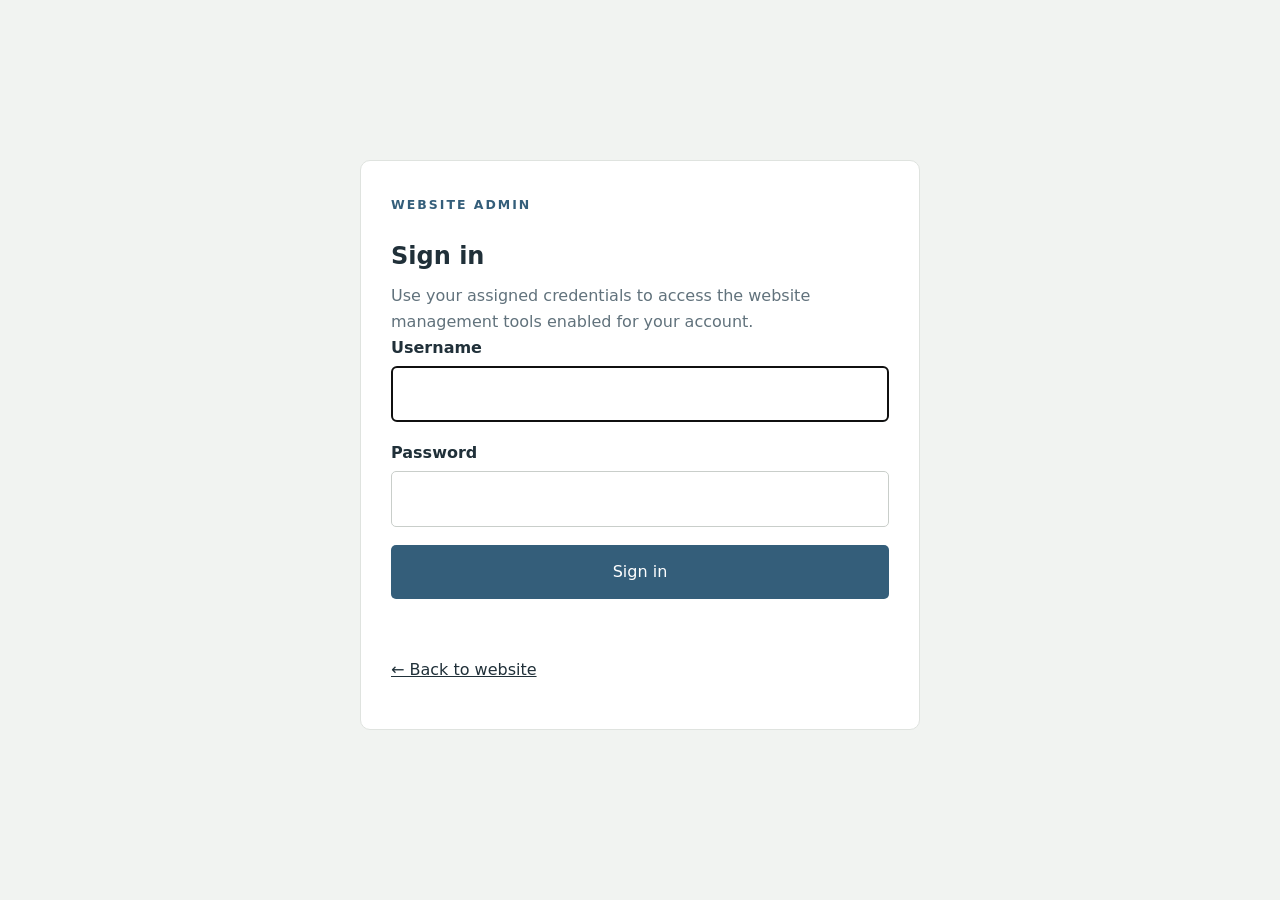
<file: admin/login.html>
<!doctype html><html lang="en"><head><meta charset="utf-8"><meta name="viewport" content="width=device-width,initial-scale=1"><title>Website Admin Login | All Things Drywall & Construction</title><meta name="robots" content="noindex,nofollow"><link rel="stylesheet" href="../styles.css"><link rel="stylesheet" href="admin.css"><script defer src="../client-login.js"></script></head><body class="admin-body"><main class="admin-shell" style="max-width:560px;min-height:100vh;display:grid;align-items:center"><section class="admin-panel"><div class="admin-section-head"><div><span class="eyebrow">Website admin</span><h1 style="margin-bottom:8px">Sign in</h1><p>Use your assigned credentials to access the website management tools enabled for your account.</p></div></div><form id="loginForm" class="upload-form" action="/api/admin/login" method="post" autocomplete="on"><label>Username<input id="username" name="username" type="text" autocomplete="username" required autofocus></label><label>Password<input id="password" name="password" type="password" autocomplete="current-password" required></label><button class="btn btn-primary" type="submit">Sign in</button></form><p id="loginStatus" class="admin-status" role="status" aria-live="polite"></p><p><a href="../index.html">← Back to website</a></p></section></main></body></html>
</file>
<file: styles.css>
@import url('/site-theme.css');
:root{--ink:#171a1d;--muted:#667078;--paper:#fff;--soft:#f4f5f3;--line:#dfe3df;--accent:#a9462c;--accent-dark:#7e321f;--forest:#24372d;--header:#151a17;--max:1180px;--shadow:0 18px 50px rgba(18,23,20,.10)}*{box-sizing:border-box}html{scroll-behavior:smooth}body{margin:0;font-family:Inter,ui-sans-serif,system-ui,-apple-system,BlinkMacSystemFont,"Segoe UI",sans-serif;color:var(--ink);background:var(--paper);line-height:1.6}img{max-width:100%;display:block}a{color:inherit}.wrap{width:min(calc(100% - 40px),var(--max));margin:auto}.topbar{background:var(--forest);color:#fff;font-size:.9rem}.topbar .wrap{display:flex;justify-content:space-between;gap:16px;padding:9px 0}.topbar a{text-decoration:none}.site-header{position:sticky;top:0;z-index:20;background:rgba(21,26,23,.97);backdrop-filter:blur(12px);border-bottom:1px solid rgba(255,255,255,.08);box-shadow:0 10px 30px rgba(0,0,0,.12)}.nav{min-height:82px;display:grid;grid-template-columns:auto minmax(90px,1fr) auto;align-items:center;gap:24px;position:relative}.nav::after{content:'Work hard\A Trust God';white-space:pre;justify-self:start;margin-left:6px;font-family:Georgia,'Times New Roman',serif;font-size:1.08rem;font-weight:700;font-style:italic;line-height:1.08;text-align:center;letter-spacing:.015em;color:rgba(154,174,181,.9);pointer-events:none}.brand{text-decoration:none;font-weight:900;letter-spacing:-.04em;font-size:1.18rem;line-height:1.05}.brand small{display:block;font-size:.67rem;letter-spacing:.13em;text-transform:uppercase;color:var(--muted);margin-top:5px}.brand-logo{display:inline-flex;align-items:center;flex:0 0 auto;background:#fff;padding:6px 10px;border-radius:6px;box-shadow:0 6px 18px rgba(0,0,0,.16)}.brand-logo img{width:190px;max-height:58px;object-fit:contain}.nav-links{display:flex;align-items:center;gap:27px}.nav-links a{text-decoration:none;font-weight:700;font-size:.94rem;color:#f3f6f4}.nav-links a:hover{color:#efb09e}.nav-links a:focus-visible{outline:2px solid #fff;outline-offset:5px}.btn{display:inline-flex;align-items:center;justify-content:center;min-height:48px;padding:0 22px;border-radius:5px;text-decoration:none;font-weight:800;border:1px solid transparent;transition:.2s ease;cursor:pointer;font:inherit}.btn-primary{background:var(--accent);color:#fff}.btn-primary:hover{background:var(--accent-dark)}.btn-dark{background:var(--ink);color:#fff}.btn-outline{border-color:var(--ink);background:transparent}.btn-outline:hover{background:var(--ink);color:#fff}.hero{min-height:690px;display:grid;align-items:end;background:linear-gradient(90deg,rgba(17,22,19,.88),rgba(17,22,19,.42)),url('https://allthingsdac.com/wp-content/uploads/2021/03/serv2.jpg') center/cover no-repeat;color:#fff}.hero-inner{padding:110px 0 92px;max-width:880px}.eyebrow{text-transform:uppercase;letter-spacing:.16em;font-size:.78rem;font-weight:900;color:var(--accent)}.hero .eyebrow{color:#efb09e}.hero h1,.page-hero h1{font-size:clamp(3rem,7vw,6rem);line-height:.96;letter-spacing:-.055em;margin:14px 0 24px}.hero p{font-size:1.2rem;max-width:720px;color:#eef1ef}.hero-actions{display:flex;flex-wrap:wrap;gap:12px;margin-top:34px}.hero .btn-outline{border-color:#fff;color:#fff}.hero .btn-outline:hover{background:#fff;color:var(--ink)}.scripture-link{display:inline-flex;align-items:center;gap:9px;margin-top:22px;padding:8px 0;color:#f1e5de;text-decoration:none;font-size:.85rem;font-weight:800;letter-spacing:.08em;text-transform:uppercase;border-bottom:1px solid rgba(241,229,222,.42);transition:.2s ease}.scripture-link:hover,.scripture-link:focus-visible{color:#fff;border-bottom-color:#fff}.scripture-link:focus-visible{outline:2px solid #fff;outline-offset:5px}section{padding:92px 0}.section-head{max-width:760px;margin-bottom:42px}.section-head h2{font-size:clamp(2.2rem,4vw,4.1rem);line-height:1;letter-spacing:-.045em;margin:10px 0 16px}.section-head p{color:var(--muted);font-size:1.08rem}.expertise{display:grid;grid-template-columns:repeat(3,1fr);gap:18px}.card{border:1px solid var(--line);background:#fff;border-radius:8px;overflow:hidden}.card img{width:100%;height:260px;object-fit:cover}.card-body{padding:28px}.card h3{font-size:1.35rem;margin:0 0 10px}.card p{color:var(--muted);margin:0}.trust-strip{padding:34px 0;background:var(--forest);color:#fff}.trust-grid{display:grid;grid-template-columns:repeat(3,1fr);gap:20px}.trust-grid div{padding:10px 18px;border-left:1px solid rgba(255,255,255,.24)}.trust-grid strong,.trust-grid span{display:block}.trust-grid strong{font-size:1.05rem}.trust-grid span{color:#dce3df;font-size:.92rem}.split{display:grid;grid-template-columns:1.05fr .95fr;gap:64px;align-items:center}.split img{width:100%;max-height:640px;object-fit:cover;border-radius:8px;box-shadow:var(--shadow)}.split h2{font-size:clamp(2.3rem,4vw,4rem);line-height:1;letter-spacing:-.045em;margin:10px 0 20px}.split p{color:var(--muted)}.stats{background:var(--soft)}.stat-grid{display:grid;grid-template-columns:repeat(4,1fr);gap:18px}.stat{background:#fff;border:1px solid var(--line);padding:34px;border-radius:8px}.stat strong{display:block;font-size:2.5rem;letter-spacing:-.05em}.stat span{color:var(--muted)}.cta{background:var(--forest);color:#fff}.cta .wrap{display:flex;justify-content:space-between;gap:30px;align-items:center}.cta h2{font-size:clamp(2.2rem,4vw,4rem);line-height:1;margin:0 0 12px;letter-spacing:-.045em}.cta p{color:#dce3df;margin:0}.page-hero{padding:110px 0 80px;background:var(--soft)}.page-hero h1{max-width:900px;margin-bottom:18px}.page-hero p{max-width:740px;color:var(--muted);font-size:1.15rem}.service-sections{display:grid;gap:24px}.service-feature{display:grid;grid-template-columns:1.05fr .95fr;gap:54px;padding:42px;border:1px solid var(--line);border-radius:10px}.service-feature h2{font-size:clamp(2rem,3vw,3rem);line-height:1.05;margin:8px 0 14px}.service-feature p{color:var(--muted);margin:0}.service-feature ul{columns:2;gap:28px;margin:0;padding-left:22px}.service-feature li{margin:0 0 10px;break-inside:avoid}.capabilities{background:var(--soft)}.cap-grid{display:grid;grid-template-columns:repeat(5,1fr);gap:10px}.cap-grid span{padding:16px;background:#fff;border:1px solid var(--line);border-radius:6px;font-weight:750;text-align:center}.project-grid{display:grid;grid-template-columns:repeat(2,1fr);gap:20px}.project-card{border:1px solid var(--line);border-radius:9px;overflow:hidden;background:#fff}.project-card>div:last-child{padding:24px}.project-card h2{margin:0 0 6px;font-size:1.35rem}.project-card p{margin:0;color:var(--muted)}.project-photo{aspect-ratio:16/10;background:linear-gradient(135deg,#c9cfcb,#eef0ee);position:relative}.project-photo:after{content:'Project photography pending import';position:absolute;inset:auto 18px 16px;color:#39443e;font-size:.78rem;font-weight:800;text-transform:uppercase;letter-spacing:.08em}.project-commercial{background:linear-gradient(135deg,#8f9a94,#d9ddda)}.project-winery{background:linear-gradient(135deg,#9a8778,#ddd4cd)}.project-government{background:linear-gradient(135deg,#7d8c92,#d9e0e2)}.project-industrial{background:linear-gradient(135deg,#6f7375,#ced0d1)}.project-ceiling{background:linear-gradient(135deg,#a6aaa8,#eceeed)}.project-garage{background:linear-gradient(135deg,#7f817e,#d9d8d4)}.photo-note{max-width:760px;margin:34px auto 0;text-align:center;color:var(--muted);font-size:.92rem}.team{display:grid;grid-template-columns:repeat(4,1fr);gap:16px}.person{border:1px solid var(--line);border-radius:8px;overflow:hidden;background:#fff}.person img{width:100%;aspect-ratio:4/5;object-fit:cover}.person div{padding:20px}.person h3{margin:0 0 4px}.person p{margin:0;color:var(--muted);font-size:.92rem}.contact-grid{display:grid;grid-template-columns:.8fr 1.2fr;gap:60px}.contact-card{background:var(--soft);padding:34px;border-radius:8px}.contact-card a{font-weight:800;text-decoration:none}.form{display:grid;gap:16px}.form label{font-weight:800;font-size:.9rem}.form input,.form textarea{width:100%;padding:14px 15px;border:1px solid #c9ceca;border-radius:5px;font:inherit;background:#fff}.form textarea{min-height:160px;resize:vertical}.footer{background:#111512;color:#fff;padding:55px 0 24px}.footer-grid{display:grid;grid-template-columns:1.5fr 1fr 1fr;gap:40px}.footer a{color:#d9e0dc;text-decoration:none}.footer small{color:#aeb9b2}.footer-logo{background:#fff;padding:8px 10px;border-radius:6px}.footer-logo img{width:210px;max-height:68px}.footer-bottom{border-top:1px solid #344039;margin-top:38px;padding-top:22px;color:#aeb9b2;font-size:.88rem}.mobile-toggle{display:none;background:none;border:0;font-size:1.5rem;color:#fff}@media(max-width:1050px) and (min-width:851px){.nav{gap:16px}.nav::after{font-size:.92rem;margin-left:2px}.nav-links{gap:18px}.nav-links a{font-size:.88rem}.btn{padding:0 16px}}@media(max-width:850px){.wrap{width:min(calc(100% - 28px),var(--max))}.topbar .wrap{justify-content:center}.topbar span{display:none}.nav{grid-template-columns:auto minmax(70px,1fr) auto;gap:14px}.nav::after{font-size:.9rem;line-height:1.05;margin-left:0}.mobile-toggle{display:block}.nav-links{display:none;position:absolute;left:0;right:0;top:82px;background:#151a17;padding:18px 24px 26px;border-bottom:1px solid rgba(255,255,255,.08);flex-direction:column;align-items:stretch}.nav-links.open{display:flex}.nav-links .btn{width:100%}.hero{min-height:610px}.hero-inner{padding:100px 0 70px}.expertise,.stat-grid,.team,.trust-grid{grid-template-columns:1fr 1fr}.split,.contact-grid,.service-feature{grid-template-columns:1fr;gap:34px}.service-feature ul{columns:1}.cap-grid{grid-template-columns:repeat(2,1fr)}.cta .wrap{display:block}.cta .btn{margin-top:24px}.footer-grid{grid-template-columns:1fr 1fr}.project-grid{grid-template-columns:1fr}}@media(max-width:560px){section{padding:70px 0}.nav{gap:10px}.nav::after{font-size:.78rem;letter-spacing:0;margin-left:0}.expertise,.stat-grid,.team,.footer-grid,.trust-grid{grid-template-columns:1fr}.hero h1,.page-hero h1{font-size:3.05rem}.hero{background-position:60% center}.card img{height:220px}.service-feature{padding:28px}.cap-grid{grid-template-columns:1fr}.brand-logo img{width:150px}.footer-logo img{width:190px}}
</file>
<file: admin/admin.css>
.admin-body{background:#f1f3f1}.admin-shell{width:min(calc(100% - 32px),1180px);margin:0 auto;padding:48px 0 80px}.admin-head{display:flex;justify-content:space-between;gap:28px;align-items:end;margin-bottom:28px}.admin-head h1{font-size:clamp(2.5rem,5vw,4.8rem);line-height:.95;letter-spacing:-.05em;margin:8px 0 12px}.admin-head p{max-width:720px;color:var(--muted);margin:0}.admin-head .btn-outline{background:#fff}.admin-head-actions{display:flex;gap:10px;flex-wrap:wrap;justify-content:flex-end}.admin-panel{background:#fff;border:1px solid var(--line);border-radius:10px;padding:30px;margin-top:22px}.admin-panel h2{margin-top:0}.project-form{display:grid;grid-template-columns:1.5fr 1fr 1.6fr auto;gap:16px;align-items:end}.upload-form{display:grid;grid-template-columns:1.4fr 1fr 1.3fr 1fr 1.4fr;gap:16px;align-items:end}.project-form label,.upload-form label,.admin-card label,.project-edit-form label{display:grid;gap:6px;font-weight:800;font-size:.88rem}.project-form input,.project-form select,.upload-form input,.upload-form select,.admin-card input,.admin-card select,.project-edit-form input{width:100%;min-height:46px;padding:10px 12px;border:1px solid #c9ceca;border-radius:5px;font:inherit;background:#fff}.upload-form .check-row,.admin-card .check-row{display:flex;align-items:center;gap:10px;min-height:46px}.check-row input{width:20px!important;min-height:20px!important}.admin-status{min-height:24px;margin:18px 0 0;font-weight:700;color:var(--forest)}.admin-status.error{color:#9e2f22}.admin-section-head{display:flex;align-items:end;justify-content:space-between;gap:20px}.admin-section-head h2{margin:5px 0 0}.admin-section-head p{margin:7px 0 0;color:var(--muted)}.project-list{display:grid;gap:10px;margin-top:18px}.project-row{display:flex;justify-content:space-between;align-items:center;gap:18px;padding:14px 16px;border:1px solid var(--line);border-radius:7px;background:var(--soft)}.project-row>div{display:flex;align-items:center;gap:10px;flex-wrap:wrap}.project-row strong{font-size:.98rem}.project-row small{color:var(--muted);width:100%;padding-left:98px}.project-row>a{font-weight:800;text-decoration:none;white-space:nowrap}.project-edit-form{width:100%;display:grid;grid-template-columns:minmax(0,1fr) auto;gap:18px;align-items:end}.project-edit-fields{display:grid;grid-template-columns:minmax(180px,.8fr) minmax(260px,1.7fr);gap:14px}.project-edit-meta{display:flex;align-items:end;gap:12px;flex-wrap:wrap;justify-content:flex-end}.project-edit-meta .project-type{margin-bottom:7px}.project-type{display:inline-flex;align-items:center;justify-content:center;min-width:88px;padding:4px 8px;border-radius:999px;color:#fff;font-size:.72rem;text-transform:uppercase;letter-spacing:.08em;font-weight:900}.project-type.commercial{background:#315f78}.project-type.residential{background:#9a5a32}.project-type.federal{background:#1f3348}.admin-grid{display:grid;grid-template-columns:repeat(3,1fr);gap:18px;margin-top:24px}.admin-grid.folder-view-active{display:block}.photo-folder-tree{display:grid;gap:14px}.photo-folder{border:1px solid var(--line);border-radius:9px;background:#fff;overflow:hidden}.photo-folder>summary{display:flex;justify-content:space-between;align-items:center;gap:14px;min-height:54px;padding:13px 16px;cursor:pointer;font-weight:900;list-style:none}.photo-folder>summary::-webkit-details-marker{display:none}.photo-folder>summary::before{content:'▸';font-size:1rem;transition:transform .15s ease}.photo-folder[open]>summary::before{transform:rotate(90deg)}.photo-folder-name{flex:1}.photo-folder-count{font-size:.78rem;color:var(--muted);font-weight:800}.category-folder>summary{background:#eef2ef;font-size:1.05rem}.subcategory-folder{margin:12px 0;border-color:#d7ddd8}.subcategory-folder>summary{background:#f7f8f7}.project-folder{margin:10px 0;border-color:#dfe4e0}.project-folder>summary{background:#fff}.site-images-folder>summary{background:#f3f1e8}.photo-folder-contents{padding:0 14px 14px}.photo-folder-description{margin:10px 2px 12px;color:var(--muted)}.photo-folder-grid{display:grid;grid-template-columns:repeat(3,minmax(0,1fr));gap:18px;padding-top:12px}.photo-folder-empty{margin:12px 2px;color:var(--muted);font-style:italic}.admin-card{border:1px solid var(--line);border-radius:8px;overflow:hidden;background:#fff}.admin-card>img{width:100%;aspect-ratio:4/3;object-fit:cover;background:var(--soft)}.admin-card-body{display:grid;gap:12px;padding:18px}.admin-card-actions{display:flex;gap:10px;align-items:center;flex-wrap:wrap}.btn-danger{background:#fff;border-color:#b84a3a;color:#8d2e21}.btn-danger:hover{background:#8d2e21;color:#fff}#loginForm{grid-template-columns:1fr;gap:18px;align-items:stretch}#loginForm label{font-size:1rem}#loginForm input{min-height:54px;padding:14px 16px;font-size:1rem}#loginForm .btn{width:100%;min-height:54px;font-size:1rem;justify-content:center}.admin-tabs{display:flex;gap:8px;overflow-x:auto;padding:4px 2px 12px;scrollbar-width:thin}.admin-tab-button{flex:0 0 auto;min-height:44px;padding:10px 16px;border:1px solid #c9ceca;border-radius:999px;background:#fff;color:#25302a;font:inherit;font-weight:800;cursor:pointer}.admin-tab-button:hover{border-color:#7d8b83}.admin-tab-button.active{background:#183f2c;color:#fff;border-color:#183f2c}.admin-tab-button:focus-visible{outline:3px solid #c7a94b;outline-offset:2px}.admin-tab-panel{display:none}.admin-tab-panel.active{display:block}.admin-tab-panel>.admin-panel:first-child{margin-top:10px}.page-editor-shell{padding:30px}.page-editor-head{display:flex;justify-content:space-between;gap:20px;align-items:end}.page-editor-head p{max-width:700px;margin:6px 0 0;color:var(--muted)}.page-editor-head h2{margin:5px 0 0}.page-editor-form{display:grid;gap:18px;margin-top:26px}.page-editor-group{display:grid;grid-template-columns:repeat(2,minmax(0,1fr));gap:16px;border:1px solid var(--line);border-radius:9px;padding:18px}.page-editor-group legend{grid-column:1/-1;padding:0 8px;font-weight:900;font-size:1rem}.page-editor-field{display:grid;gap:7px;font-weight:800}.page-editor-field textarea,.page-editor-field input[type="text"]{width:100%;min-height:48px;padding:12px 14px;border:1px solid #c9ceca;border-radius:6px;font:inherit;background:#fff;resize:vertical}.page-editor-field textarea{min-height:110px}.page-editor-field:focus-within textarea,.page-editor-field:focus-within input[type="text"]{border-color:#315f78;outline:2px solid rgba(49,95,120,.18)}.image-field{grid-column:1/-1}.image-editor-row{display:grid;grid-template-columns:220px minmax(0,1fr);gap:18px;align-items:center;padding:14px;border:1px solid var(--line);border-radius:8px;background:var(--soft)}.page-image-preview{width:100%;aspect-ratio:4/3;object-fit:cover;border-radius:6px;background:#e5e8e5}.image-editor-row input[type="file"]{width:100%;padding:10px;border:1px dashed #aeb7b1;border-radius:6px;background:#fff}.image-editor-row small{display:block;margin-top:8px;color:var(--muted);font-weight:500;line-height:1.4}.page-editor-actions{display:flex;gap:10px;flex-wrap:wrap}.page-editor-loading{padding:28px 0;color:var(--muted);font-weight:700}@media(max-width:1050px){.project-form,.upload-form{grid-template-columns:1fr 1fr 1fr}.admin-grid{grid-template-columns:1fr 1fr}.photo-folder-grid{grid-template-columns:1fr 1fr}.project-edit-form{grid-template-columns:1fr}.project-edit-meta{justify-content:flex-start}}@media(max-width:780px){.page-editor-group{grid-template-columns:1fr}.image-editor-row{grid-template-columns:1fr}.page-image-preview{max-width:360px}.page-editor-head{align-items:flex-start;flex-direction:column}}@media(max-width:720px){.project-form,.upload-form{grid-template-columns:1fr 1fr}.project-row{align-items:flex-start}.project-row>div{display:grid;grid-template-columns:auto 1fr}.project-row small{padding-left:0;grid-column:1/-1}.project-edit-fields{grid-template-columns:1fr}}@media(max-width:620px){.admin-shell{width:min(calc(100% - 20px),1180px);padding-top:28px}.admin-head{display:block}.admin-head-actions{display:grid;grid-template-columns:1fr;justify-content:stretch;margin-top:20px}.admin-head .btn{margin-top:0;width:100%}.admin-panel,.page-editor-shell{padding:20px}.project-form,.upload-form,.admin-grid,.photo-folder-grid{grid-template-columns:1fr}.project-row{display:block}.project-row>a{display:inline-block;margin-top:10px}.admin-card-actions{flex-direction:column;align-items:stretch}.admin-card-actions .btn{width:100%}.project-edit-meta{display:grid;grid-template-columns:1fr}.project-edit-meta .project-type{margin-bottom:0;width:max-content}.page-editor-actions{display:grid;grid-template-columns:1fr}.page-editor-actions .btn{width:100%}}
</file>
